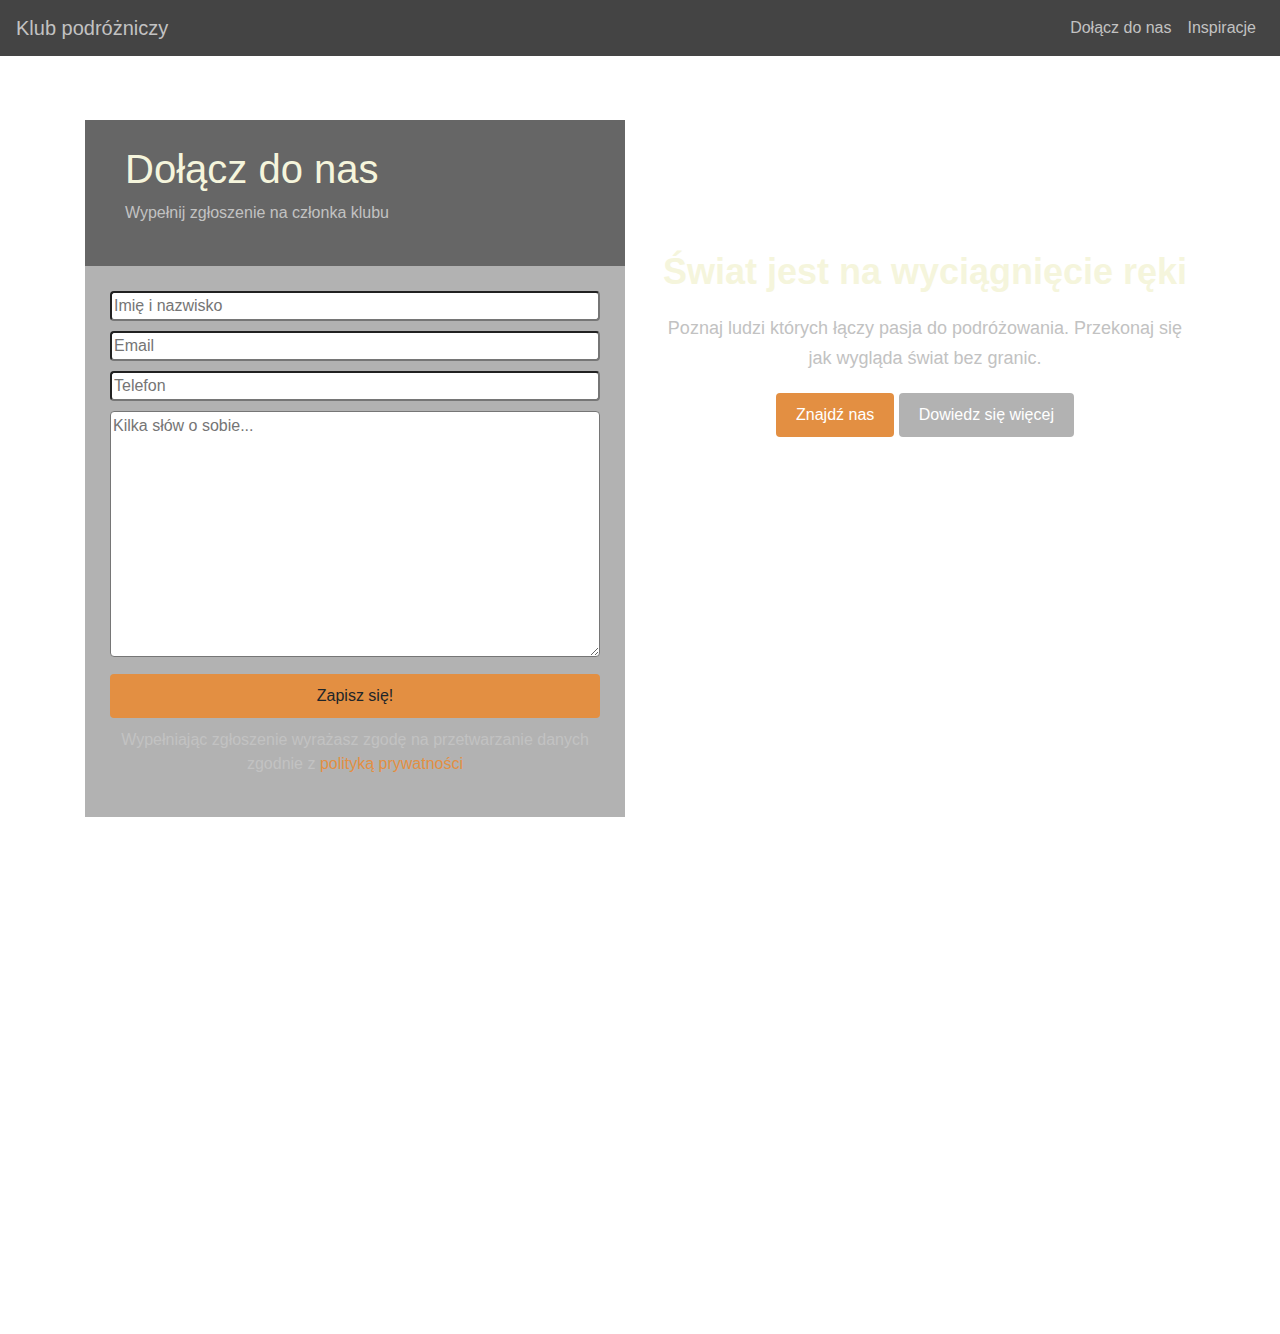
<file: warsztat_1/index.html>
<!doctype html>
<html lang="en">

<head>
    <title>Klub podróżniczy</title>
    <!-- Required meta tags -->
    <meta charset="utf-8">
    <meta name="viewport" content="width=device-width, initial-scale=1, shrink-to-fit=no">
    <!-- Bootstrap CSS -->
    <link rel="stylesheet" href="https://maxcdn.bootstrapcdn.com/bootstrap/4.0.0-beta.2/css/bootstrap.min.css">

    <!--Font Awsome- podłączenie linku dla ikonek-->
    <link rel="stylesheet" href="https://use.fontawesome.com/releases/v5.4.1/css/all.css" integrity="sha384-5sAR7xN1Nv6T6+dT2mhtzEpVJvfS3NScPQTrOxhwjIuvcA67KV2R5Jz6kr4abQsz" crossorigin="anonymous">

    <!-- Main style CSS -->
    <link rel="stylesheet" href="css/style.css">
    <link rel="jsquery" href="js/main.js">


</head>

<body>


    <nav id="main-nav" class="navbar navbar-expand-lg navbar-light fixed-top navbar-expand-lg ">

        <!-- Navbar content -->
        <a class="navbar-brand" href="#">Klub podróżniczy</a>
        <button class="navbar-toggler" type="button" data-toggle="collapse" data-target="#navbarSupportedContent" aria-controls="navbarSupportedContent" aria-expanded="false" aria-label="Toggle navigation">
            <span class="navbar-toggler-icon"></span>
            <!--/* Span-> burger- przycisk menu*/-->

        </button>

        <div class="collapse navbar-collapse justify-content-end" id="navbarSupportedContent">
            <ul class="navbar-nav">
                <li class="nav-item active">
                    <a class="nav-link" href="#">Dołącz do nas<span class="sr-only">(current)</span></a>
                </li>
                <li class="nav-item">
                    <a class="nav-link" href="#">Inspiracje</a>
                </li>
            </ul>
        </div>
    </nav>

    <!--Zdjęcie w tle -->
    <!--
<div>
    <picture>
       <img id="backphoto" src="img/form-background.jpg" class="img-fluid" 
       alt="Responsive image"
       >
    </picture>
</div>
-->

    <!--main content -start-->

    <section id="join" class="main-form">
        <div class="container">
            <div class="row">
                <div class="col-12 col-md-6">

                    <form action="post">
                        <header class="row">
                            <div class="col-10">
                                <h1>Dołącz do nas</h1>
                                <p>Wypełnij zgłoszenie na członka klubu</p>
                            </div>
                            <div class="col-2">
                                <i class="fas fa-pencil-alt"></i>
                            </div>
                        </header>


                        <fieldset>
                            <input type="text" placeholder="Imię i nazwisko">
                            <input type="email" placeholder="Email">
                            <input type="text" placeholder="Telefon">
                            <textarea name="" id="" cols="30" rows="10" placeholder="Kilka słów o sobie..."></textarea>

                            <input class="btn btn-orange" type="submit" value="Zapisz się!">
                            <p class="text-center">
                                Wypełniając zgłoszenie wyrażasz zgodę na przetwarzanie danych zgodnie z
                                <a href="#">polityką prywatności</a>
                            </p>
                        </fieldset>
                    </form>
                </div>
                <div class="col-12 col-md-6">
                    <div class="content-holder text-center">
                        <h2>Świat jest na wyciągnięcie ręki</h2>
                        <p>Poznaj ludzi których łączy pasja do podróżowania. Przekonaj się jak wygląda świat bez granic. </p>
                        <a href="#" class="btn btn-primary btn-orange">Znajdź nas</a>
                        <a href="#" class="btn btn-primary btn-gray">Dowiedz się więcej</a>
                    </div>
                </div>
            </div>
        </div>
    </section>

   
<section id="movie">

<div class="container">
        <div class="row">
         <div class="col-7 col-md-7">
         
          <iframe src="https://vimeo.com/115014610" frameborder="0" gesture="media" allow="encrypted-media" allowfullscreen></iframe>
         </div>
       </div>
</div>
   
 



</section>

    <!-- Optional JavaScript -->
    <!-- jQuery first, then Popper.js, then Bootstrap JS -->
    <script src="https://code.jquery.com/jquery-3.2.1.slim.min.js"></script>
    <script src="https://cdnjs.cloudflare.com/ajax/libs/popper.js/1.12.3/umd/popper.min.js"></script>
    <script src="https://maxcdn.bootstrapcdn.com/bootstrap/4.0.0-beta.2/js/bootstrap.min.js"></script>


</body>

</html>
</file>
<file: warsztat_1/css/style.css>
/*//Style//*/
body {
    font-family: "Raleway", sans-serif;
}

a {
    color: #e38f42;
    transition: all .4s;
}

h1,
h2 {
    color: beige
}

a:hover {
    color: #e38f42;
}

.btn {
    padding: 10px 20px;
    border: none;
}

.btn-orange {
    background-color: #e38f42; 
}

.btn-orange:hover{
     background-color: #e38f42;
     opacity: 0.8;
}

.btn-gray {
    background-color: rgba(0, 0, 0, 0.3);
}

.btn-gray:hover {
    opacity: 0.8;
    background-color: rgba(0, 0, 0, 0.3);
}

section {
    padding-top: 120px;
    padding-bottom: 120px;
}

/*Nawigacja-start*/

#main-nav {
    background-color: #444;
}

#main-nav a {
    color: #c2c2c2;
}

#main-nav a:hover {
    color: #fff;
}

#main-nav .navbar-toggler {
    border-color: #fff;
}


#join {
    background-image: url(https://akademia108.pl/kurs-front-end/form-background.jpg);
        background-size: cover;
}

#join p {
    color: #c2c2c2;
}

#join form header {
    background-color: rgba(0, 0, 0, 0.6);
    padding: 25px;
    margin: 0;
}

#join form header i {
    font-size: 3.5rem;
    opacity: 0.8;
    color: beige;
}

#join form fieldset {
    background-color: rgba(0, 0, 0, 0.3);
    padding: 25px;
}

#join form fieldset input,
#join form fieldset textarea {
    width: 100%;
    margin-bottom: 10px;
    padding: 10px 20 px;
    border-radius: 4px;
}

#join .content-holder {
    padding-top: 120px;
}

#join .content-holder h2 {
    margin-top: 10px;
    font-size: 36px;
    font-weight: 700;
}

#join .content-holder p {
    font-size: 18px;
    margin: 20px 0;
    line-height: 30px;
}






/*Nawigacja-end*/
</file>
